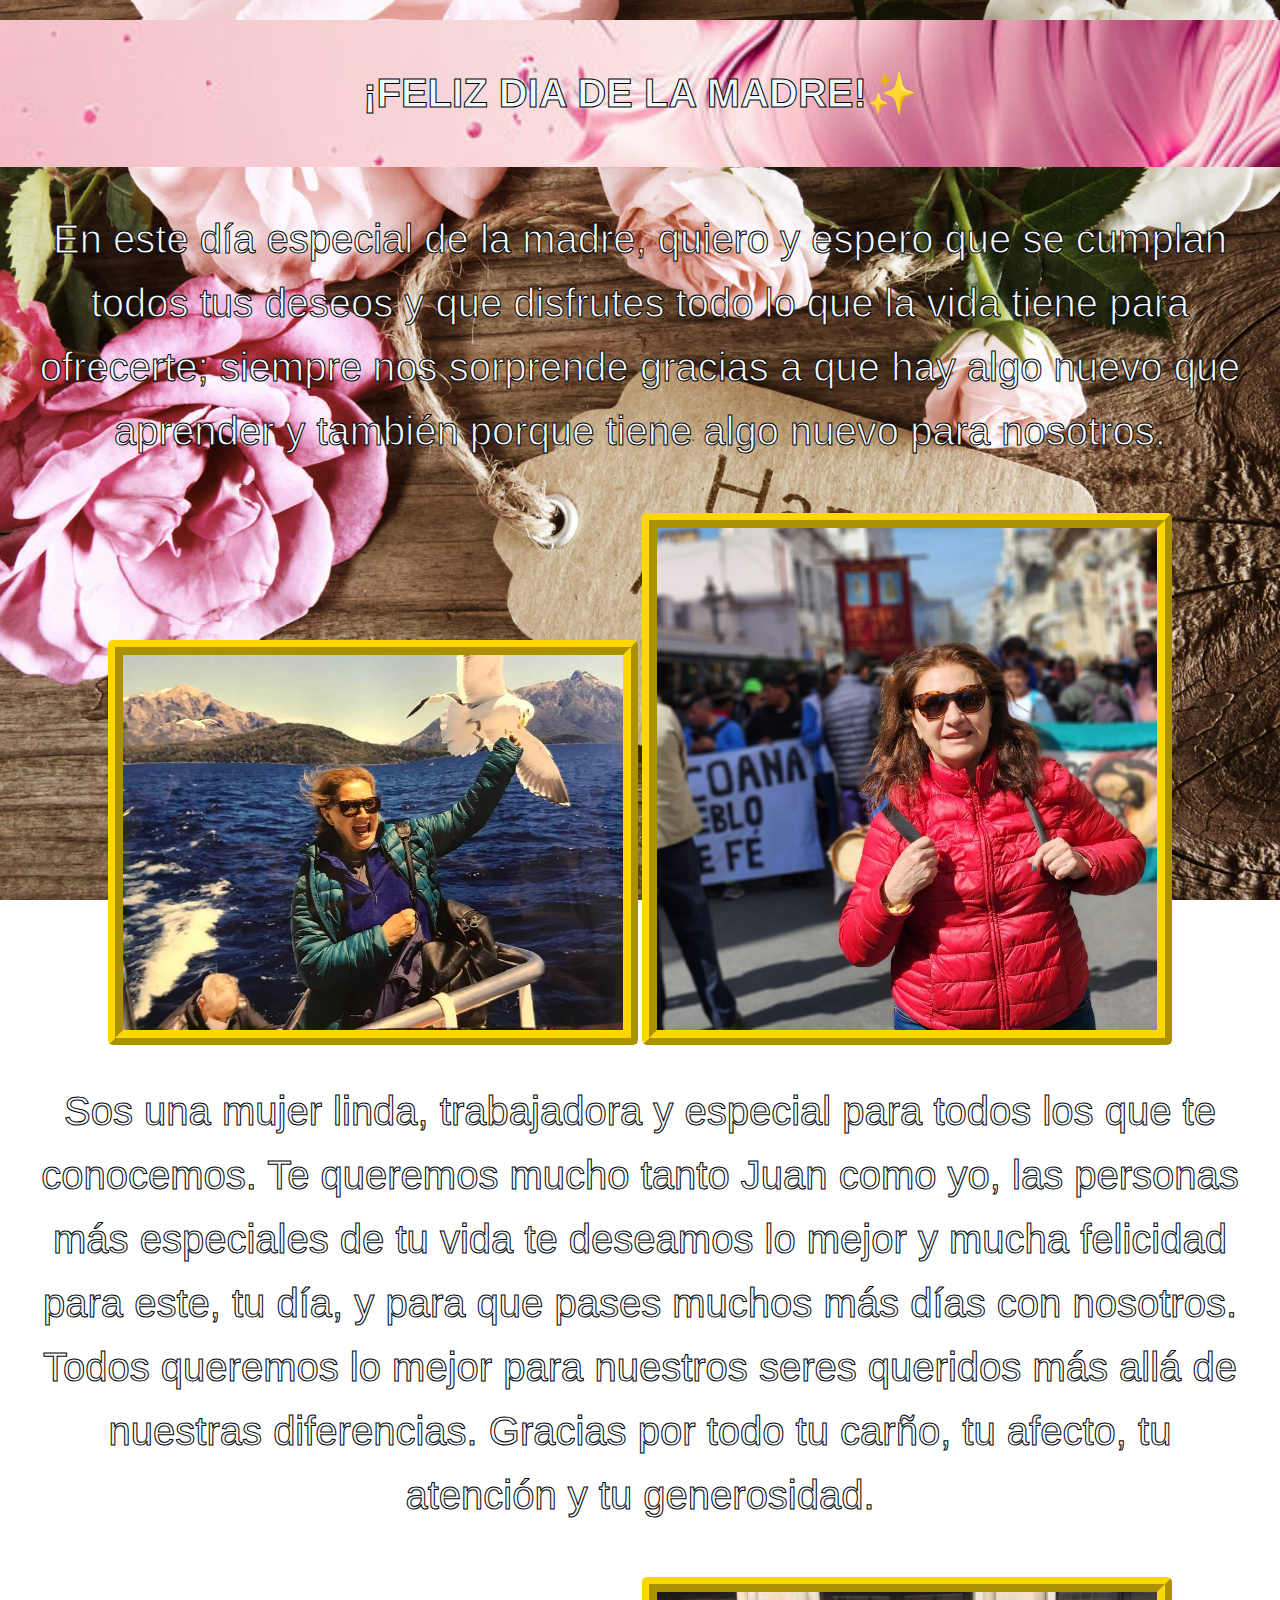
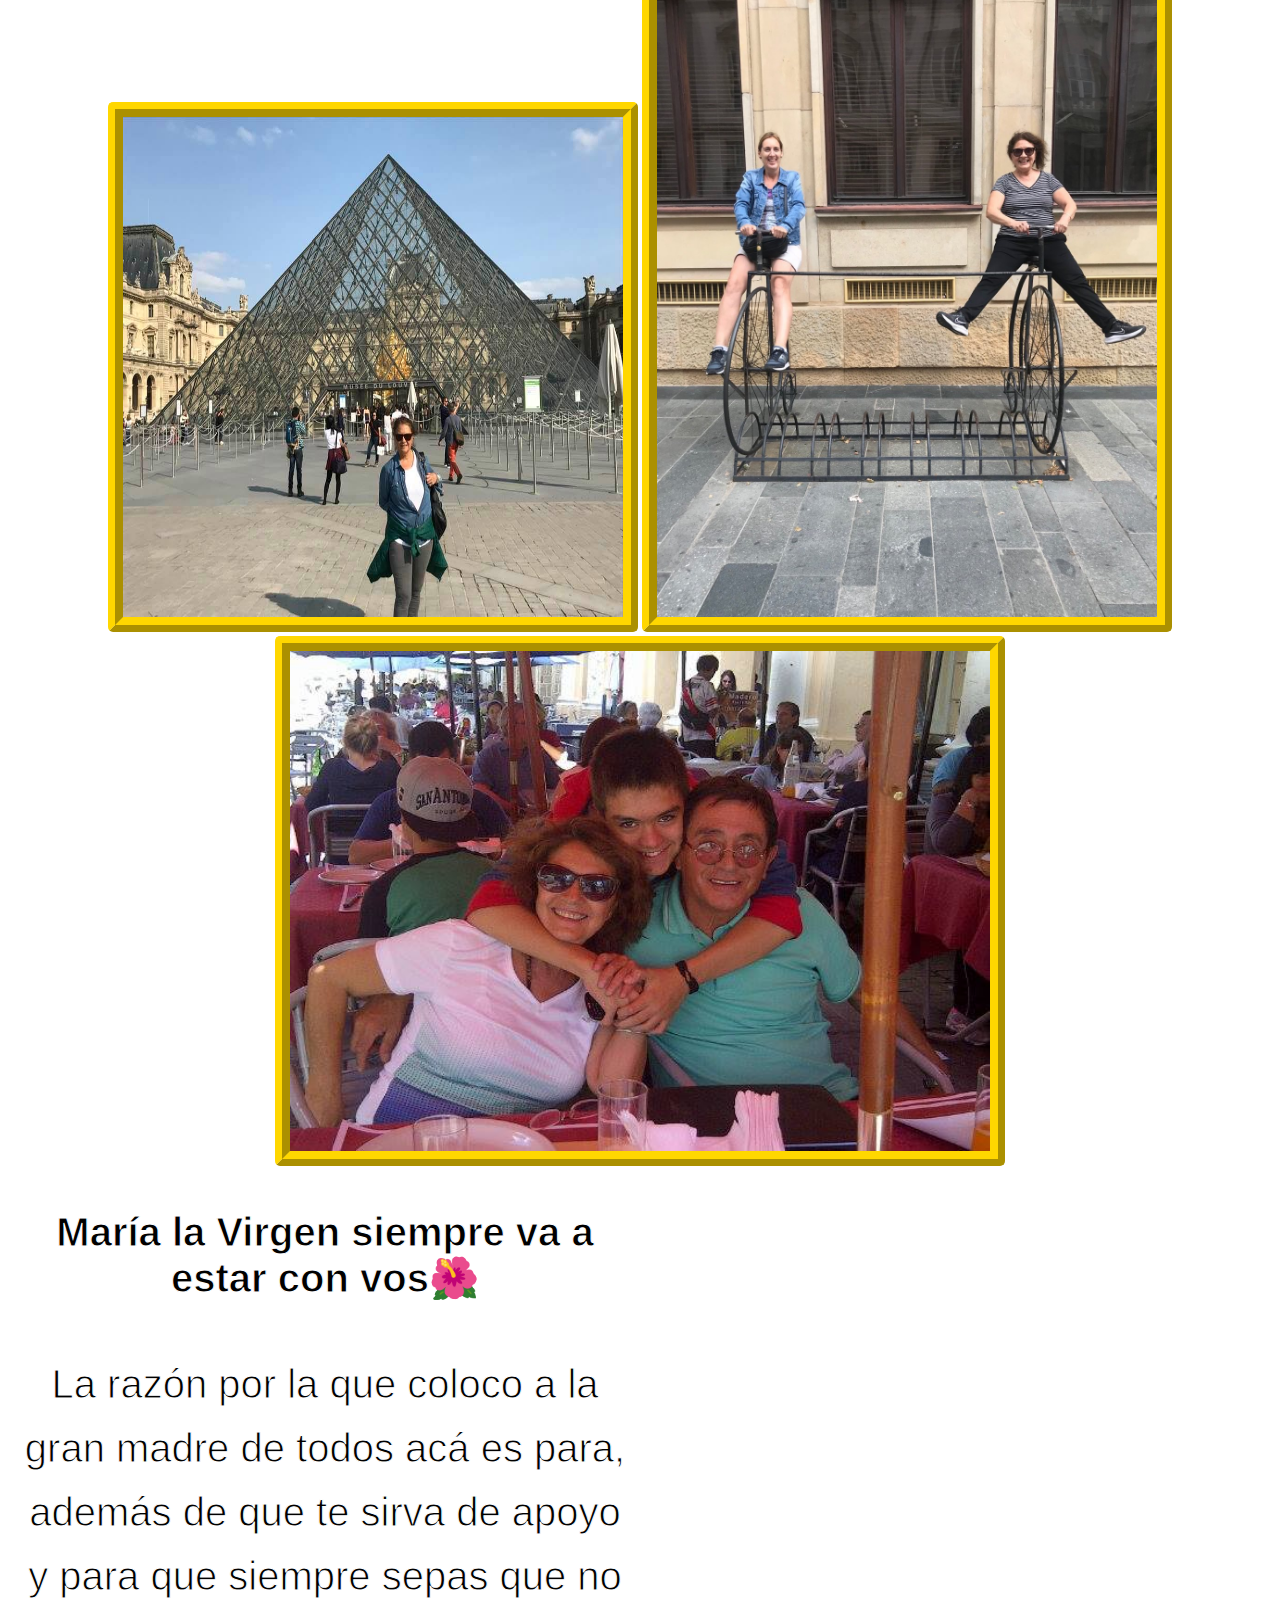
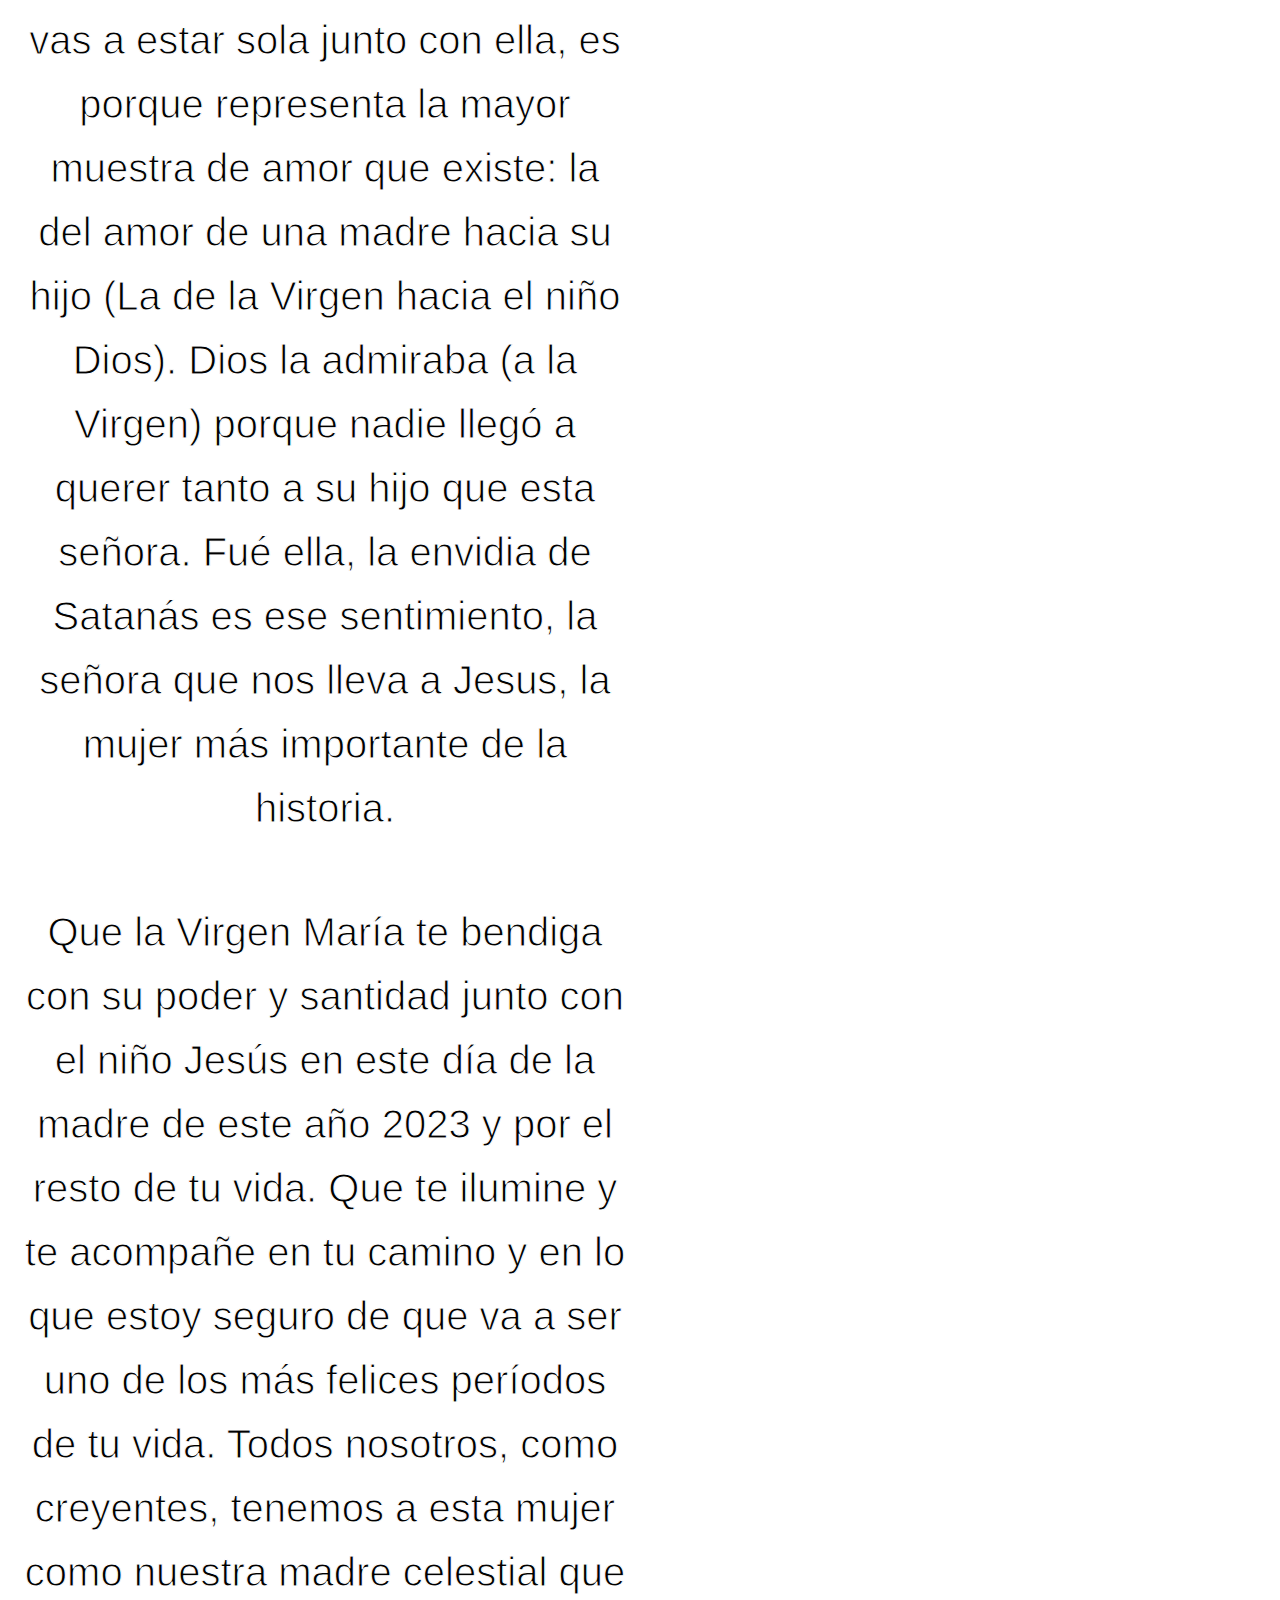
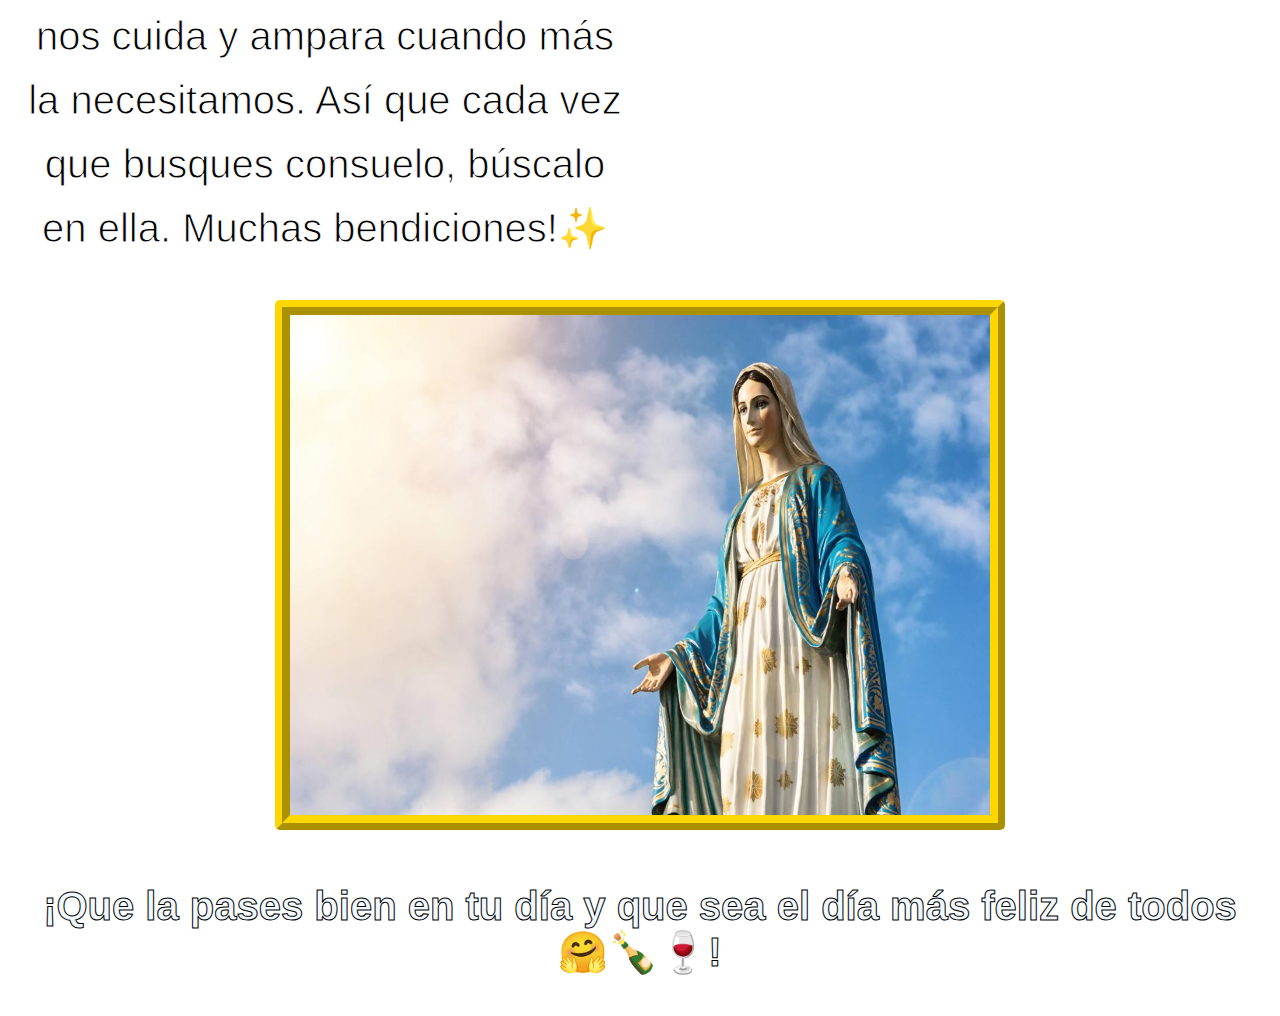
<file: index.html>
<!DOCTYPE html>
<html lang="en">
<head>
    <meta charset="UTF-8">
    <meta name="viewport" content="width=device-width, initial-scale=1.0">
    <title>Document</title>
    <link rel="stylesheet" href="style.css">
</head>
<body>
<section>
    <h1 class="text-whitetitle">¡FELIZ DIA DE LA MADRE!✨</h1>

    <p class="text-white">En este día especial de la madre, quiero y espero que se cumplan todos tus deseos y que disfrutes todo lo que la vida tiene para ofrecerte; siempre nos sorprende gracias a que hay algo nuevo que aprender y también porque tiene algo nuevo para nosotros.</p>

    <img src="imágenes/Olga1.jpg" alt="">
    <img src="imágenes/Olga4.jpg" alt="">

</section> 
<article>

    <p class="text-white">Sos una mujer linda, trabajadora y especial para todos los que te conocemos. Te queremos mucho tanto Juan como yo, las personas más especiales de tu vida te deseamos lo mejor y mucha felicidad para este, tu día, y para que pases muchos más días con nosotros. Todos queremos lo mejor para nuestros seres queridos más allá de nuestras diferencias. Gracias por todo tu carño, tu afecto, tu atención y tu generosidad.</p>

</article>
<article>
    <img class="imagen" src="imágenes/Olga3.jpg" alt="">
    <img src="imágenes/Olga5.jpg" alt="">
    <img  class="familia"  src="imágenes/familia.jpg" alt="">

</article>
<section>

<article class="pergamino">

<h1>María la Virgen siempre va a estar con vos🌺</h1>

<p>La razón por la que coloco a la gran madre de todos acá es para, además de que te sirva de apoyo y para que siempre sepas que no vas a estar sola junto con ella, es porque representa la mayor muestra de amor que existe: la del amor de una madre hacia su hijo (La de la Virgen hacia el niño Dios). Dios la admiraba (a la Virgen) porque nadie llegó a querer tanto a su hijo que esta señora. Fué ella, la envidia de Satanás es ese sentimiento, la señora que nos lleva a Jesus, la mujer más importante de la historia.</p>
<p>Que la Virgen María te bendiga con su poder y santidad junto con el niño Jesús en este día de la madre de este año 2023 y por el resto de tu vida. Que te ilumine y te acompañe en tu camino y en lo que estoy seguro de que va a ser uno de los más felices períodos de tu vida. Todos nosotros, como creyentes, tenemos a esta mujer como nuestra madre celestial que nos cuida y ampara cuando más la necesitamos. Así que cada vez que busques consuelo, búscalo en ella. Muchas bendiciones!✨</p>

</article>

<img class="María" src="imágenes/Virgen-63472b0b8ac0c.r_1684523749150.0-0-3000-1801.jpeg" alt="">

<article>

    <h1 class="text-white">¡Que la pases bien en tu día y que sea el día más feliz de todos🤗🍾🍷!</h1>

</article>

</section>

</body>
</html>
</file>
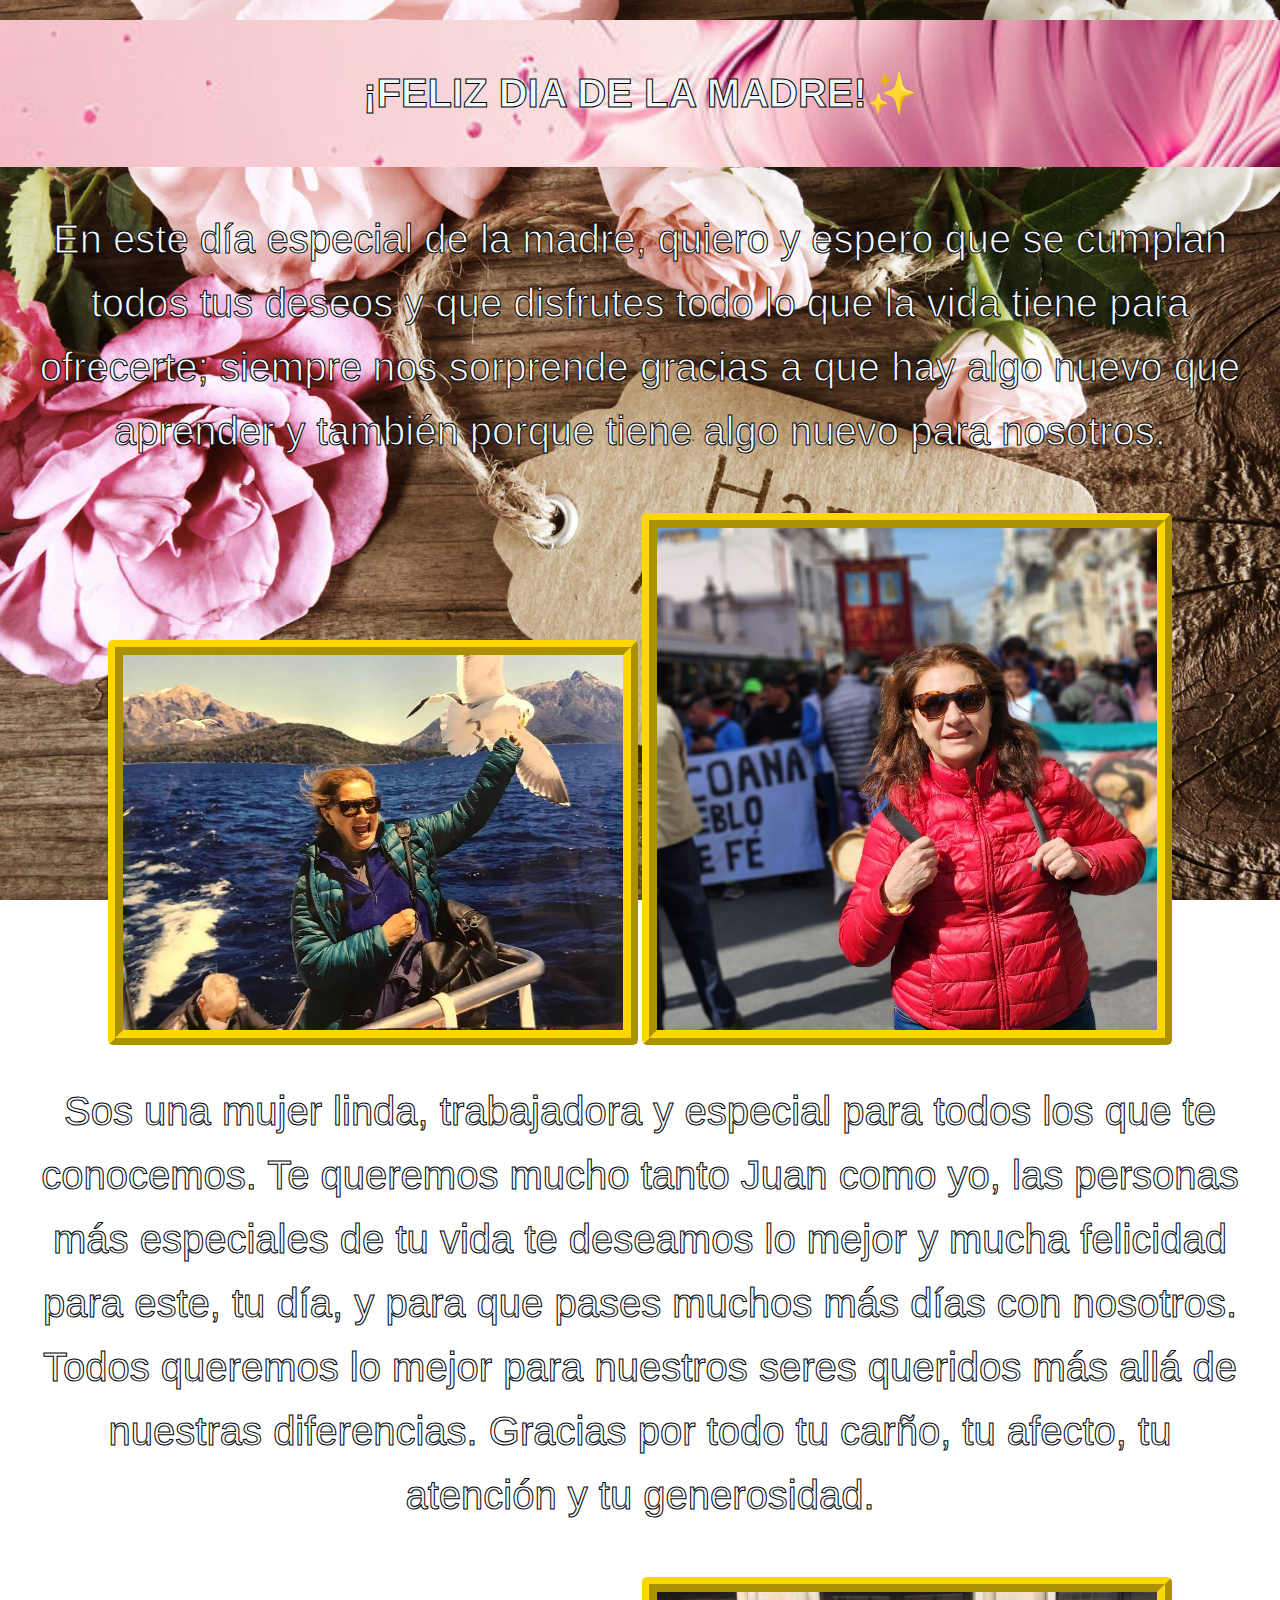
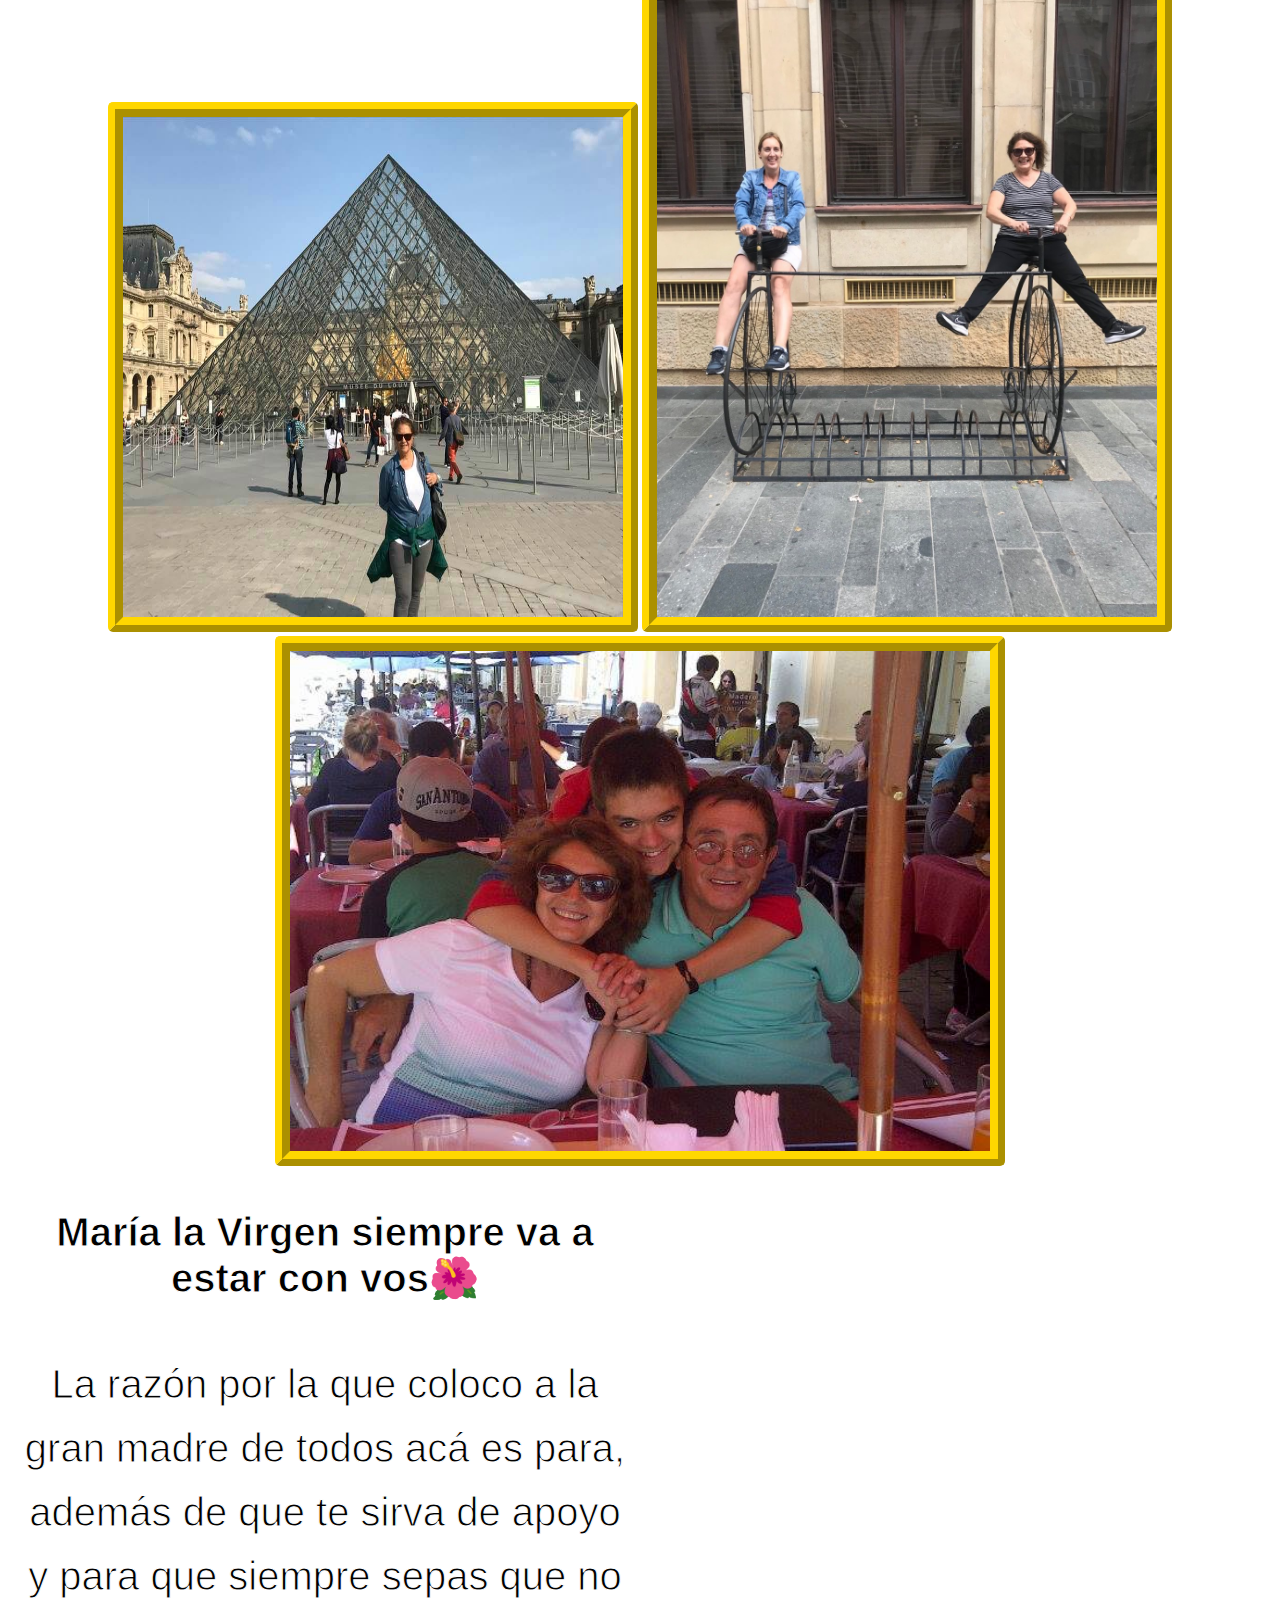
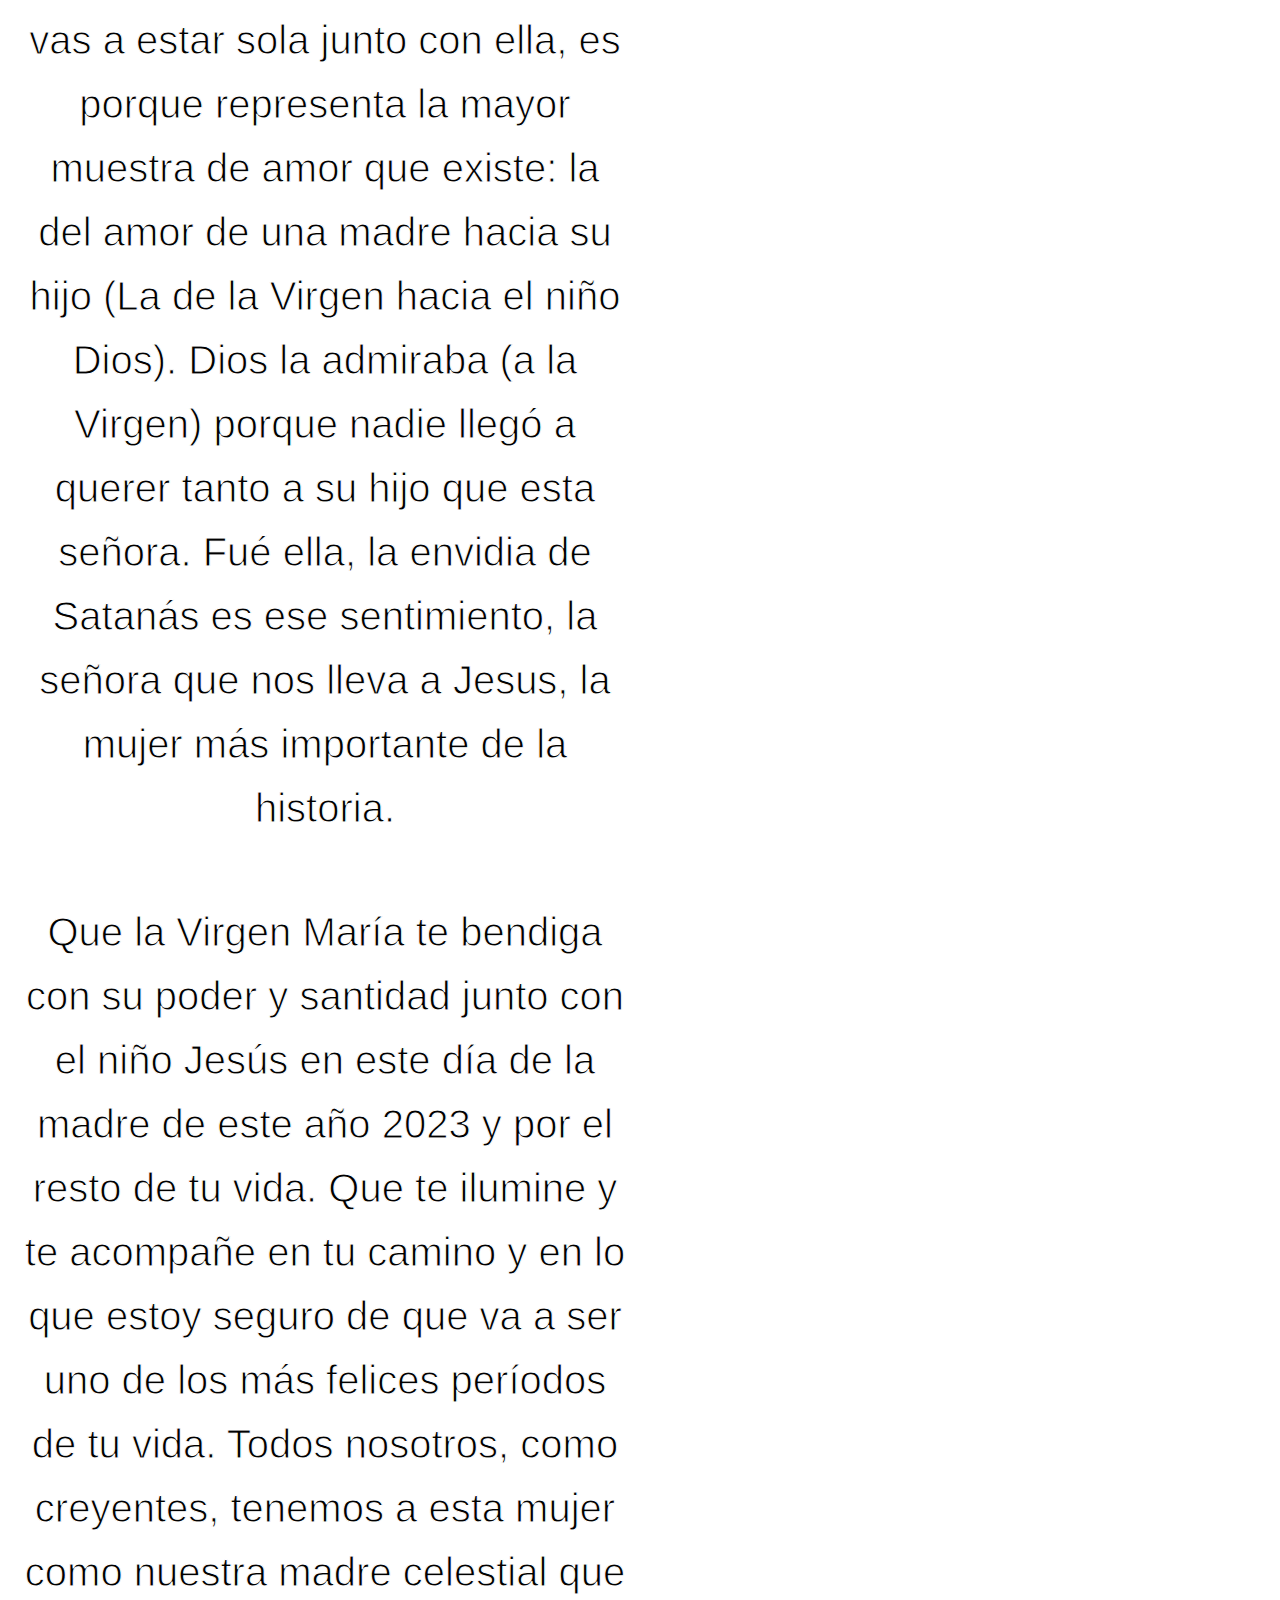
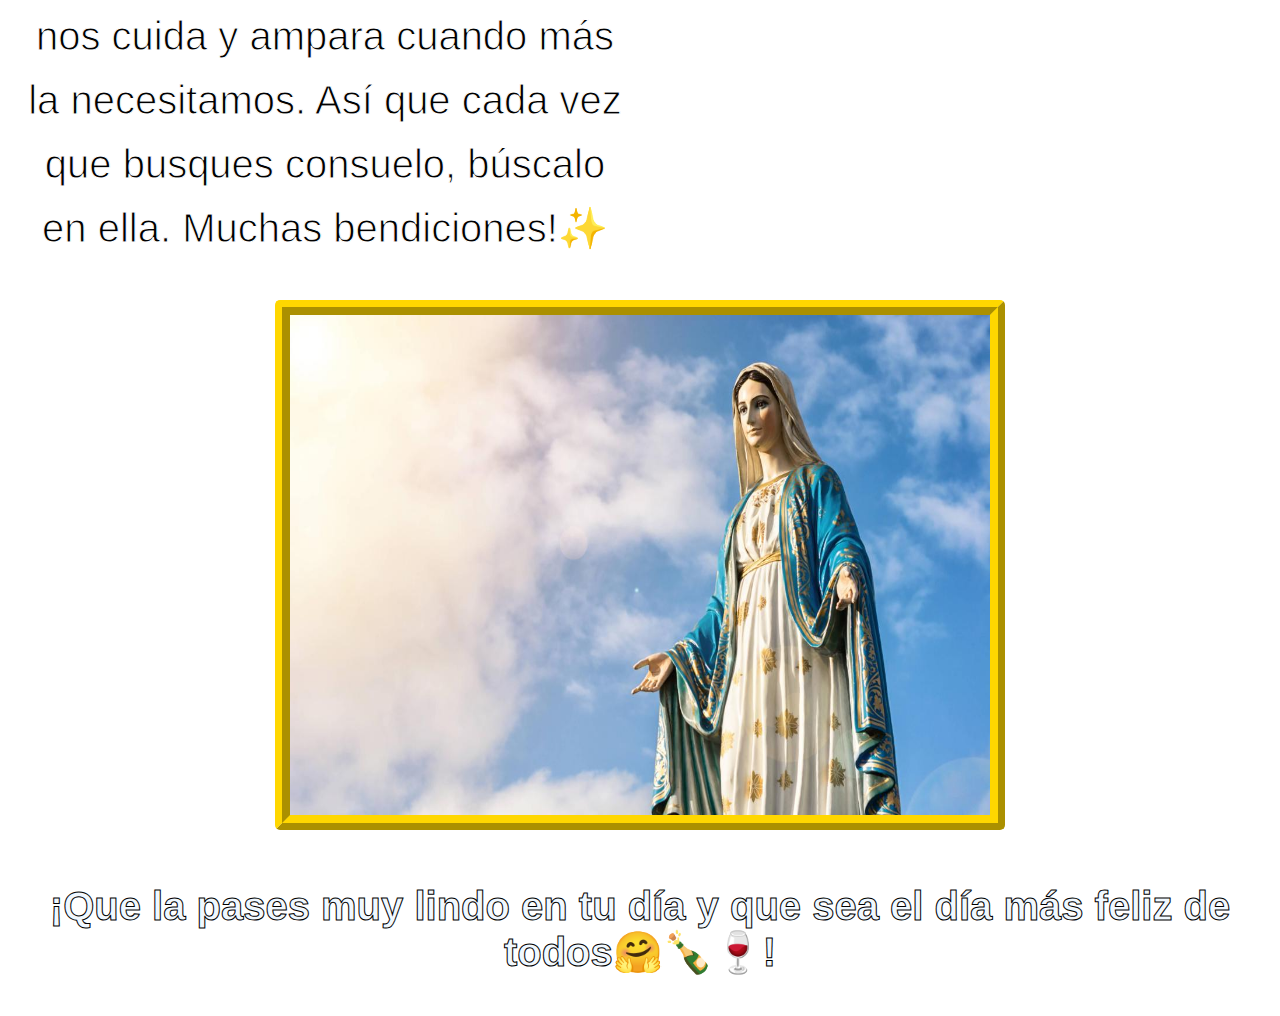
<file: index1.html>
<!DOCTYPE html>
<html lang="en">
<head>
    <meta charset="UTF-8">
    <meta name="viewport" content="width=device-width, initial-scale=1.0">
    <title>Document</title>
    <link rel="stylesheet" href="style.css">
</head>
<body>
<section>
    <h1 class="text-whitetitle">¡FELIZ DIA DE LA MADRE!✨</h1>

    <p class="text-white">En este día especial de la madre, quiero y espero que se cumplan todos tus deseos y que disfrutes todo lo que la vida tiene para ofrecerte; siempre nos sorprende gracias a que hay algo nuevo que aprender y también porque tiene algo nuevo para nosotros.</p>

    <img src="imágenes/Olga1.jpg" alt="">
    <img src="imágenes/Olga4.jpg" alt="">

</section> 
<article>

    <p class="text-white">Sos una mujer linda, trabajadora y especial para todos los que te conocemos. Te queremos mucho tanto Juan como yo, las personas más especiales de tu vida te deseamos lo mejor y mucha felicidad para este, tu día, y para que pases muchos más días con nosotros. Todos queremos lo mejor para nuestros seres queridos más allá de nuestras diferencias. Gracias por todo tu carño, tu afecto, tu atención y tu generosidad.</p>

</article>
<article>
    <img class="imagen" src="imágenes/Olga3.jpg" alt="">
    <img src="imágenes/Olga5.jpg" alt="">
    <img  class="familia"  src="imágenes/familia.jpg" alt="">

</article>
<section>

<article class="pergamino">

<h1>María la Virgen siempre va a estar con vos🌺</h1>

<p>La razón por la que coloco a la gran madre de todos acá es para, además de que te sirva de apoyo y para que siempre sepas que no vas a estar sola junto con ella, es porque representa la mayor muestra de amor que existe: la del amor de una madre hacia su hijo (La de la Virgen hacia el niño Dios). Dios la admiraba (a la Virgen) porque nadie llegó a querer tanto a su hijo que esta señora. Fué ella, la envidia de Satanás es ese sentimiento, la señora que nos lleva a Jesus, la mujer más importante de la historia.</p>
<p>Que la Virgen María te bendiga con su poder y santidad junto con el niño Jesús en este día de la madre de este año 2023 y por el resto de tu vida. Que te ilumine y te acompañe en tu camino y en lo que estoy seguro de que va a ser uno de los más felices períodos de tu vida. Todos nosotros, como creyentes, tenemos a esta mujer como nuestra madre celestial que nos cuida y ampara cuando más la necesitamos. Así que cada vez que busques consuelo, búscalo en ella. Muchas bendiciones!✨</p>

</article>

<img class="María" src="imágenes/Virgen-63472b0b8ac0c.r_1684523749150.0-0-3000-1801.jpeg" alt="">

<article>

    <h1 class="text-white">¡Que la pases muy lindo en tu día y que sea el día más feliz de todos🤗🍾🍷!</h1>

</article>

</section>

</body>
</html>
</file>
<file: style.css>
h1 {
    margin-top: 20px; /* Espacio superior */
    margin-bottom: 10px; /* Espacio inferior */
}

/* Estilos para los párrafos */
p {
    font-size: 16px; /* Tamaño de fuente general para los párrafos */
    line-height: 1.6; /* Altura de línea */
    margin-bottom: 20px; /* Espacio inferior */
}



/* Estilos específicos para dispositivos móviles */
@media (max-width: 768px) {
    h1 {
        font-size: 24px; /* Tamaño de fuente para dispositivos móviles */
    }
    p {
        font-size: 14px; /* Tamaño de fuente para dispositivos móviles */
    }
}


* {
    margin: 0;
}

body{
    font-family: Arial, sans-serif;
    margin: 0;
    padding: 0;

    background-image: url("imágenes/wallpaper-happy-mothers-day-hd-58u4dfof4ej27k9z.jpg");
    background-repeat: no-repeat;
    background-position: center;

    background-attachment: fixed;
    background-size: cover;
    text-align: center;

}

.pergamino{
    background-image: url("imágenes/pergamino.jpg");
    background-repeat: no-repeat;
    background-position: center;
    background-attachment: fixed;
    background-size: cover;
    width: 650px;
}

.paisaje2{
    background-image: url("imágenes/paisaje2.jpg");
}

p, h1{
    padding: 20px;
    font-size: 40px;
    text-align: center;

    -webkit-text-stroke: 1px white;
}

.text-whitetitle{
    color: aliceblue;
    padding: 50px;
    -webkit-text-stroke: 1px black;
    background-image: url("imágenes/fondo5.jpg");
    background-repeat: no-repeat;
    background-position: center;
    background-attachment: fixed;
    background-size: cover;
}

.text-white{
    color: aliceblue;
    padding: 30px;
    -webkit-text-stroke: 1px black;
}

.María{
    width: 700px;
    height: 500px;
}

img{
    text-align: center;
    margin: center;
    position: center;
    max-width: 100%; 
    height: auto;

    border: 15px ridge gold;
    border-radius: 5px;
    width: 500px;
}

.imagen{
    width: 500px;
    height: 500px; 
}

.familia{
    width: 700px;
    height: 500px;
}
</file>
